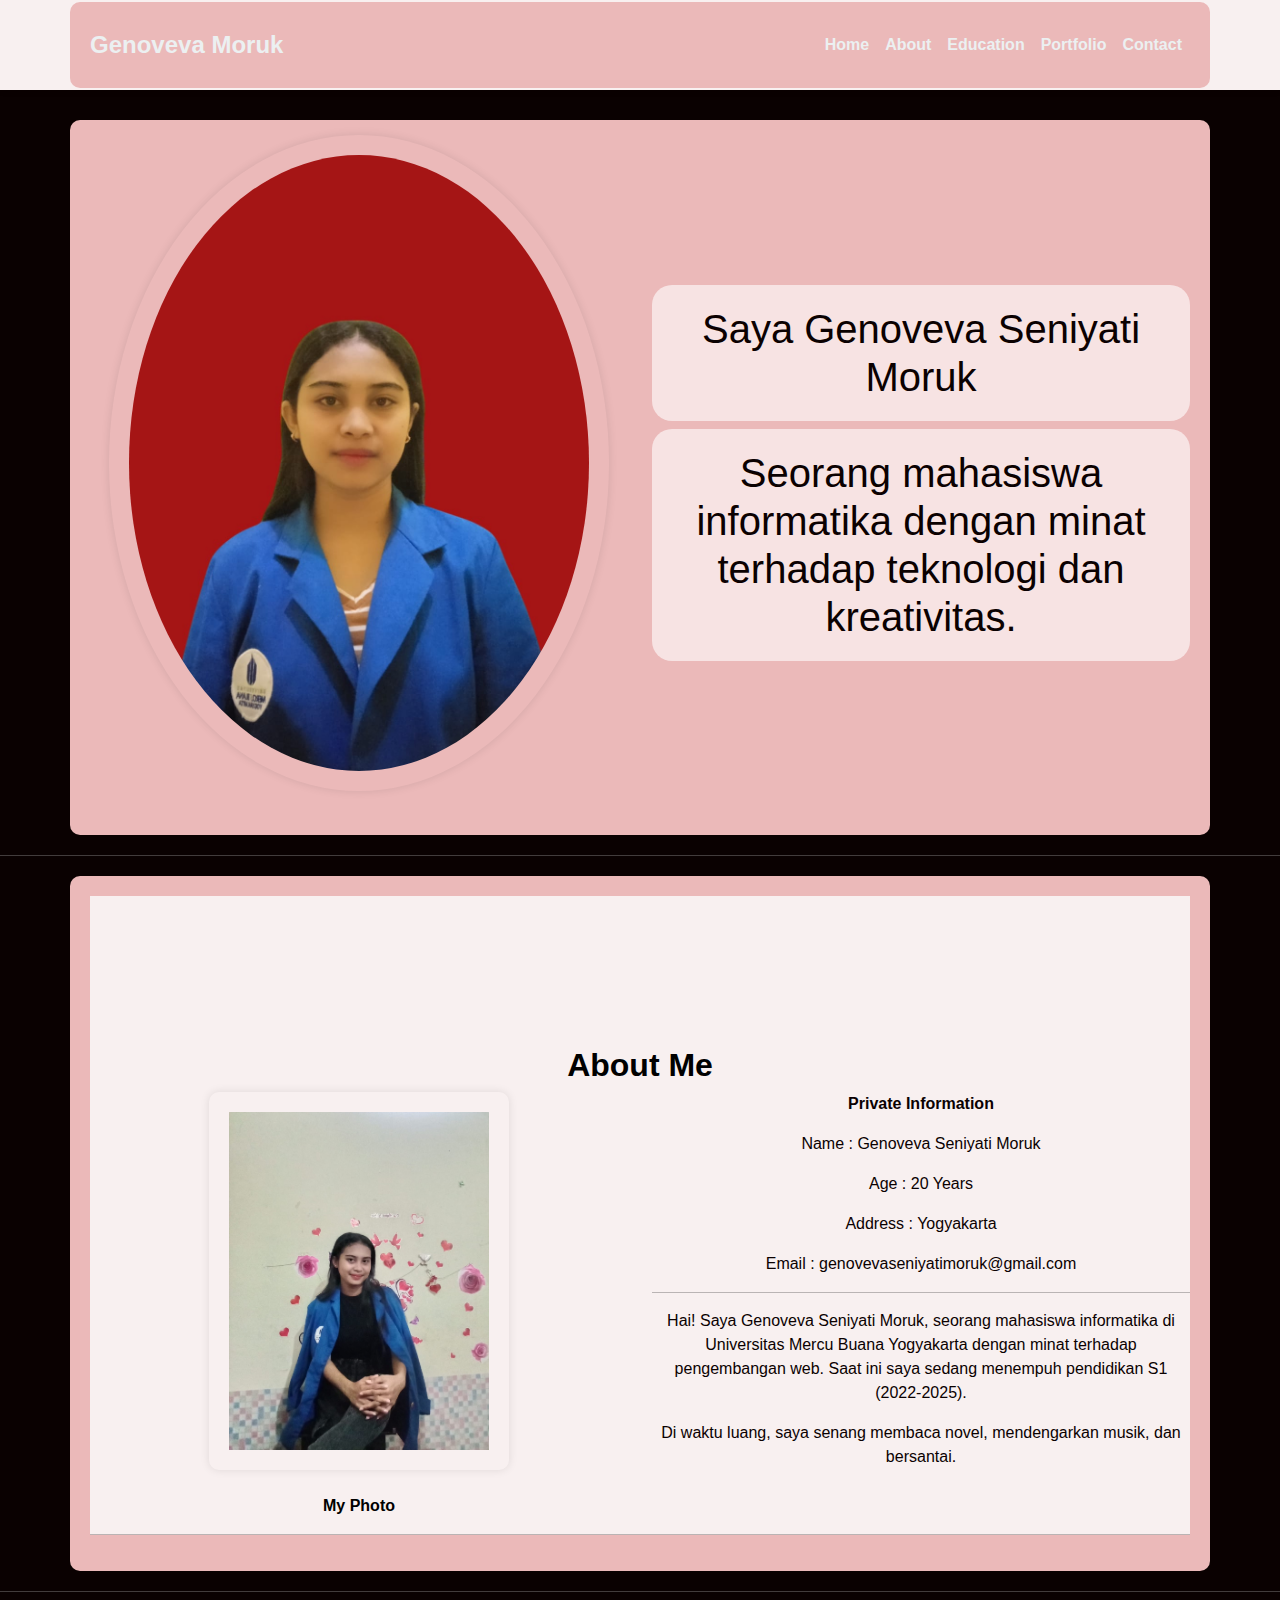
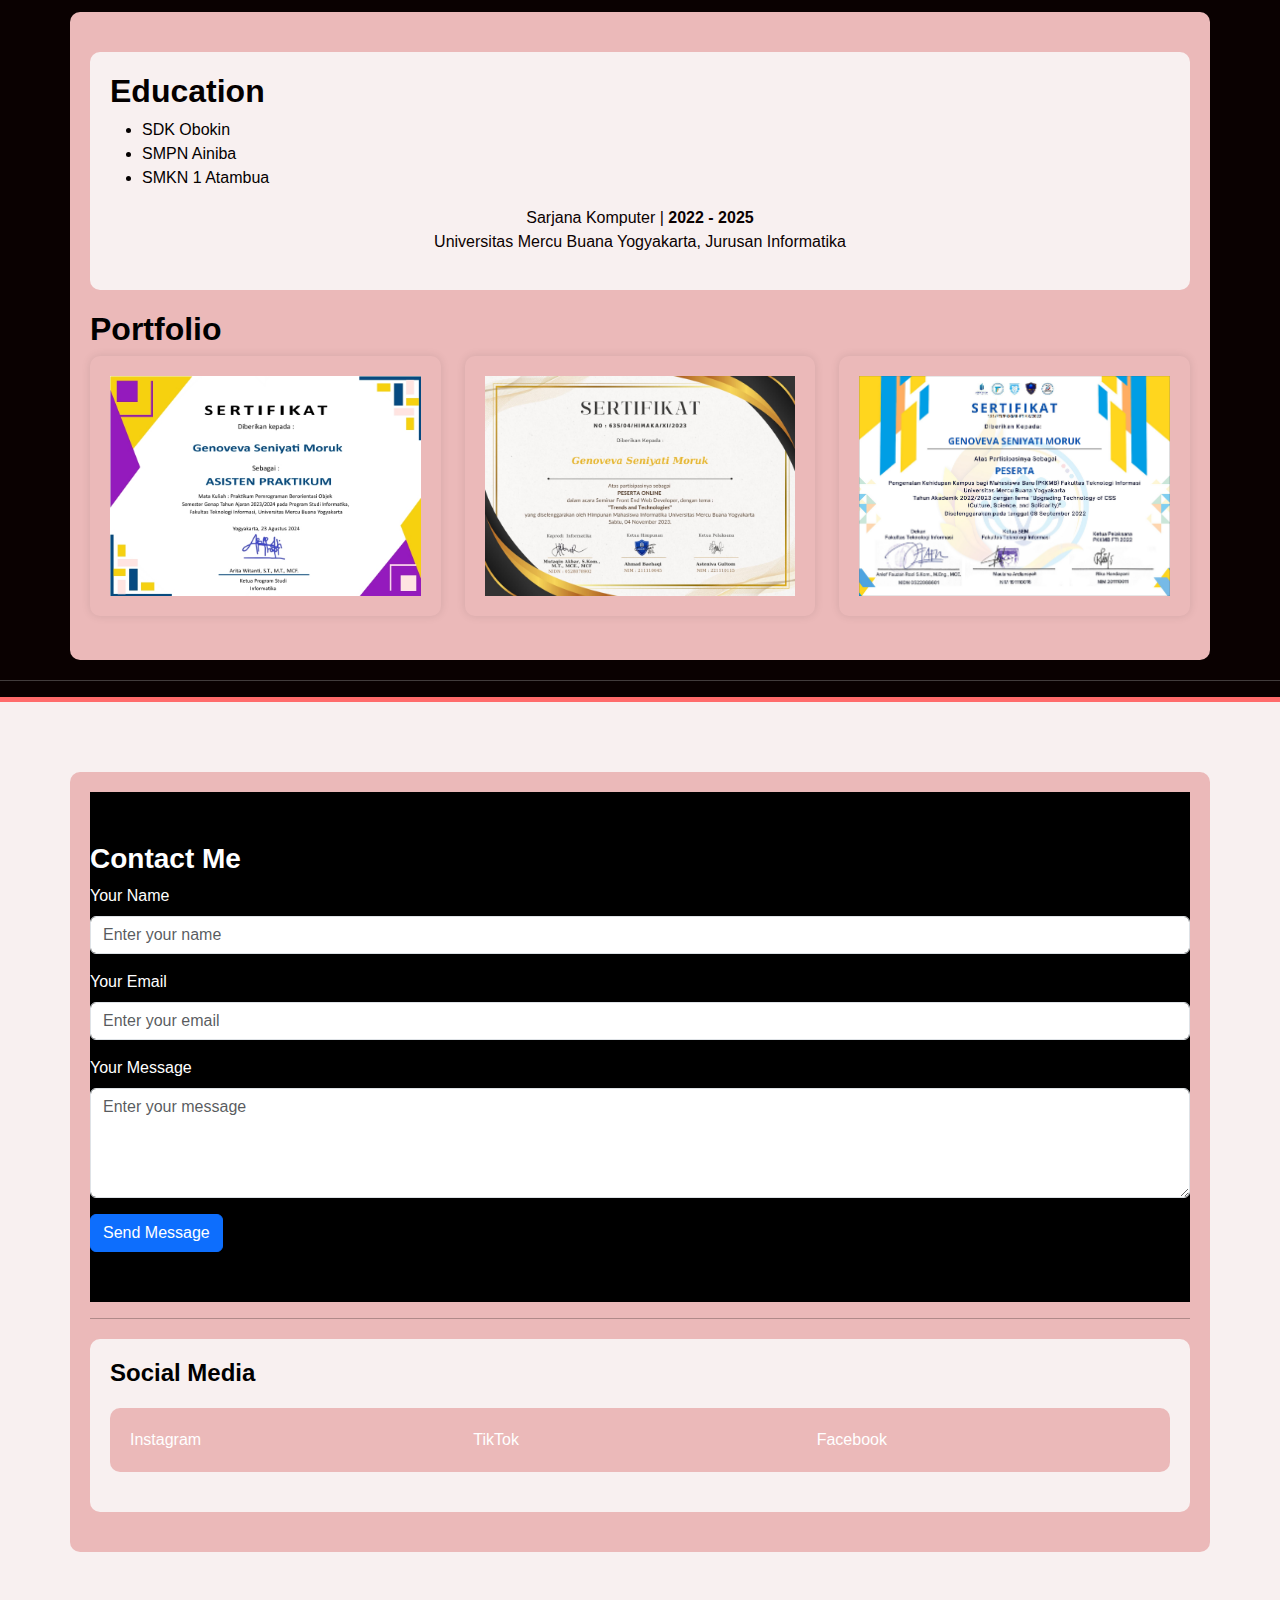
<file: index.html>
<!DOCTYPE html>
<html lang="en">
<head>
    <meta charset="UTF-8">
    <meta name="viewport" content="width=device-width, initial-scale=1.0">
    <title>Genoveva Seniyati Moruk - Portofolio</title>

    <!-- Bootstrap CSS -->
    <link href="https://cdn.jsdelivr.net/npm/bootstrap@5.3.3/dist/css/bootstrap.min.css" 
    rel="stylesheet" 
    integrity="sha384-QWTKZyjpPEjISv5WaRU9OFeRpok6YctnYmDr5pNlyT2bRjXh0JMhjY6hW+ALEwIH" 
    crossorigin="anonymous">

    <!-- Bootstrap JavaScript -->
    <script src="https://cdn.jsdelivr.net/npm/bootstrap@5.3.3/dist/js/bootstrap.bundle.min.js" 
    integrity="sha384-YvpcrYf0tY3lHB60NNkmXc5s9fDVZLESaAA55NDzOxhy9GkcIdslK1eN7N6jIeHz" 
    crossorigin="anonymous"
    ></script>

    <!-- Custom CSS -->
    <link rel="stylesheet" href="style.css">
    
    <!-- Custom Styling -->
    <style>
        .jumbotron {
            padding-top: 100px; 
        }

        .about-section {
            padding-top: 150px; 
        }
        
        .education-section,
        .skills-section,
        .portfolio-section,
        #contact {
            padding-top: 100px; 
        }


        /* Komposisi Warna */
        body {
            font-family: 'Segoe UI', Tahoma, Geneva, Verdana, sans-serif;
            background-color: #0a0101; 
            color: #ecf0f1; 
        }

        .skills-section,
        .education-section,
        .portfolio-section {
            background-color: #f8f0f0; 
            color: #040000; 
            padding: 20px;
            border-radius: 10px; 
            margin: 20px auto; 
        }
    
        /* Navigasi */
        .navbar {
            background-color: #f8f0f0 !important;
        }
    
        .navbar-brand {
            font-weight: bold;
            color: #ecf0f1; 
            font-size: 24px;
        }
    
        .navbar-nav .nav-link {
            color: #ecf0f1; 
            font-weight: bold;
            transition: color 0.3s;
        }
    
        .navbar-nav .nav-link:hover {
            color: #e8ebed; 
        }
        .navbar {
            height: 90px;
        }
    
        /* Footer */
        footer {
            background-color: #f8f0f0; 
            color: #ecf0f1; 
            padding: 50px 0;
        }
    
        footer a {
            color: #2a9ab6; 
            transition: color 0.3s;
        }
    
        footer a:hover {
            color: #3498db; 
        }
    
        /* Bagian Contact Me dan Social Media*/
        #contact {
            background-color: #000000; 
            color: #ffffff;
            padding: 50px 0;
        }

        #contact h3 {
            color: #ffffff; 
        }

        /* Social Media Section */
        #social-media {
            background-color: #f8f0f0; 
            color: #000000; 
            padding: 20px; 
            border-radius: 10px; 
            margin: 20px auto; 
        }

        #social-media .section-heading {
            color: #000000; 
            font-size: 24px;
            font-weight: bold;
            margin-bottom: 20px;
        }

        #social-media a {
            color: #fff; 
            transition: color 0.3s;
            text-decoration: none; 
        }

        #social-media a:hover {
            color: #3498db; 
        }

        #social-media .row {
            margin-left: -5px; 
            margin-right: -5px; 
        }

        #social-media .col-md-4 {
            padding-left: 5px; 
            padding-right: 5px; 
        }

        /* Custom Styling */
        .container {
            background-color: rgb(235, 185, 185); 
            color: black; 
            padding: 20px; 
            border-radius: 10px; 
            margin: 20px auto; 
        }
    
        .about-section {
            background-color: #f8f0f0; 
        }
        .fixed-top-nav {
            position: fixed;
            top: 0;
            left: 0;
            width: 100%;
            z-index: 1000;
            background-color: #f8f0f0;
        }
    </style>
</head>

<body>
    <!-- Navbar -->
    <nav class="navbar navbar-expand-lg navbar-light bg-light fixed-top-nav">
        <div class="container">
            <a class="navbar-brand" href="#home">Genoveva Moruk</a>
            <button class="navbar-toggler" 
            type="button" 
            data-bs-toggle="collapse" 
            data-bs-target="#navbarNav" 
            aria-controls="navbarNav" 
            aria-expanded="false" 
            aria-label="Toggle navigation">
                <span class="navbar-toggler-icon"></span>
            </button>
            <div class="collapse navbar-collapse justify-content-end" id="navbarNav">
                <ul class="navbar-nav">
                    <li class="nav-item">
                        <a class="nav-link" href="#home">Home</a>
                    </li>
                    <li class="nav-item">
                        <a class="nav-link" href="#about">About</a>
                    </li>
                    <li class="nav-item">
                        <a class="nav-link" href="#education">Education</a>
                    </li>

                    <li class="nav-item">
                        <a class="nav-link" href="#portfolio">Portfolio</a>
                    </li>
                    <li class="nav-item">
                        <a class="nav-link" href="#contact">Contact</a>
                    </li>
                </ul>
            </div>
        </div>
    </nav>

    <!-- HOME -->
    <div id="home" class="jumbotron">
        <div class="container">
            <div class="row align-items-center">
                <div class="col-md-6">
                    <img height="500" width="500" src="./assets/img/genoveva.jpg" 
                    class="img-fluid rounded-circle mx-auto d-block mb-4" 
                    alt="Genoveva S Moruk" style="margin-top: -5px;">
                </div>
                <div class="col-md-6">
                    <h1>Saya Genoveva Seniyati Moruk</h1>
                    <h1>Seorang mahasiswa informatika dengan minat terhadap teknologi dan kreativitas.</h1>
                </div>
            </div>
        </div>
    </div>
    
    <hr>
    
    <div class="container">
        <!-- Kolom 1 -->
        <div class="row">
            <div class="col-md-12 text-center">
                <!-- Bagian About Me -->
                <div class="about-section" id="about">
                    <h2 class="section-heading"><strong>About Me</strong></h2>
                    <div class="row">
                        <div class="col-md-6">
                            <img width="300" src="./assets/img/ty.jpg" class="img-fluid mb-4"> <strong>My Photo</strong> 
                        </div>
                        <div class="col-md-6">
                            <p class="section-subheading"><strong>Private Information</strong></p>
                            <p class="section-subheading">Name      : Genoveva Seniyati Moruk</p>
                            <p class="section-subheading">Age       : 20 Years</p>
                            <p class="section-subheading">Address   : Yogyakarta</p>
                            <p class="section-subheading">Email     : genovevaseniyatimoruk@gmail.com</p>
                            <hr>
                            <p class="section-subheading">Hai! Saya Genoveva Seniyati Moruk, seorang mahasiswa informatika di Universitas Mercu Buana Yogyakarta 
                                dengan minat terhadap pengembangan web. Saat ini saya sedang menempuh pendidikan S1 (2022-2025).
                            <p class="section-subheading">Di waktu luang, saya senang membaca novel, mendengarkan musik, dan bersantai.</p>
                        </div>
                    </div>
                    <hr class="divider">
                </div>
            </div>
        </div>
    </div>
        
    <hr>

    <div class="container">
        <!-- Kolom 2 -->
        <div class="education-section" id="education">
            <h2 class="section-heading"><strong>Education</strong></h2>
            <ul>
                <li>SDK Obokin</li>
                <li>SMPN Ainiba</li>
                <li>SMKN 1 Atambua</li>
            </ul>
            <p class="section-subheading">Sarjana Komputer | <strong>2022 - 2025</strong><br>Universitas Mercu Buana Yogyakarta, Jurusan Informatika</p>
        </div>



        <!-- Kolom 4 -->
        <div id="portfolio">
            <h2 class="section-heading"><strong>Portfolio</strong></h2>
            <div class="row">
                <div class="col-md-4 mb-4 portfolio-item">
                    <img height="500" width="500" src="./assets/img/sertifikat1.jpg" class="img-fluid" alt="genoveva">
                </div>
                <div class="col-md-4 mb-4 portfolio-item">
                    <img src="./assets/img/sertifikat2.jpg" class="img-fluid" alt="Portofolio Item 2">
                </div>
                <div class="col-md-4 mb-4 portfolio-item">
                    <img src="./assets/img/sertifikat3.png" class="img-fluid" alt="Portofolio Item 3">
                </div>
            </div>
        </div>
    </div>

    <hr>

    <!-- Footer -->
    <footer>
        <div class="container">
            <!-- Bagian Contact Me -->
            <div id="contact">
                <h3 class="section-heading"><strong>Contact Me</strong></h3>
                <form action="/submit_contact_form" method="POST">
                    <div class="mb-3">
                        <label for="name" class="form-label">Your Name</label>
                        <input type="text" class="form-control" id="name" name="name" placeholder="Enter your name" required>
                    </div>
                    <div class="mb-3">
                        <label for="email" class="form-label">Your Email</label>
                        <input type="email" class="form-control" id="email" name="email" placeholder="Enter your email" required>
                    </div>
                    <div class="mb-3">
                        <label for="message" class="form-label">Your Message</label>
                        <textarea class="form-control" id="message" name="message" rows="4" placeholder="Enter your message" required></textarea>
                    </div>
                    <button type="submit" class="btn btn-primary">Send Message</button>
                </form>
            </div>

            <hr>

            <div id="social-media" class="about-section">
                <h3 class="section-heading">Social Media</h3>
                <div class="container">
                    <div class="row">
                        <div class="col-md-4">
                            <a href="https://www.instagram.com/gennova01/">Instagram</a>
                        </div>
                        <div class="col-md-4">
                            <a href="https://www.tiktok.com/@gennov05">TikTok</a>
                        </div>
                        <div class="col-md-4">
                            <a href="https://www.facebook.com/profile.php?id=100091540551821">Facebook</a>
                        </div>
                    </div>
                </div>
            </div>
        </div>
    </footer>

    <!-- Skrip JavaScript smooth scrolling -->
    <script>
        // Smooth scrolling script
        document.querySelectorAll('a[href^="#"]').forEach(anchor => {
            anchor.addEventListener('click', function (e) {
                e.preventDefault();

                document.querySelector(this.getAttribute('href')).scrollIntoView({
                    behavior: 'smooth'
                });
            });
        });
    </script>
</body>
</html>
</file>
<file: style.css>
body {
    font-family: 'Poppins', sans-serif; /* Menggunakan font Poppins */
    margin: 0;
    padding: 0;
    background-color: #5b5c5e; /* Mengubah warna background menjadi lebih lembut */
}

h1 {
    color: #0b0101; /* Mengubah warna judul menjadi merah muda */
    text-align: center;
    background-color: #f7e3e3; /* Tetap menggunakan latar belakang putih untuk kontras */
    padding: 20px;
    border-radius: 20px; /* Menambah border radius pada judul */
    box-shadow: 0px 0px 10px white(180, 37, 37, 0.1); /* Menambah bayangan pada judul */
}

img {
    max-width: 100%;
    display: block;
    margin: auto;
    padding: 20px;
    text-align: center;
    border-radius: 10px; /* Menambah border radius pada gambar */
    box-shadow: 0px 0px 10px rgba(0, 0, 0, 0.1); /* Menambah bayangan pada gambar */
}

p {
    text-align: center;  
    color: #0b0101; /* Tetap menggunakan warna teks yang sama */
}

.navbar {
    background-color: #080000; /* Mengubah warna background navbar menjadi putih */
    box-shadow: 0px 2px 5px rgba(0, 0, 0, 0.1); /* Menambah bayangan pada navbar */
}

.navbar-brand,
.navbar-nav .nav-link {
    color: #000000; /* Menggunakan warna teks yang lebih gelap pada navbar */
}

.navbar-nav .nav-link:hover {
    color: #ff6b6b; /* Mengubah warna highlight pada navbar menjadi merah muda */
}

.btn-custom {
    background-color: #ff6b6b;
    border-color: #ff6b6b;
    color: #fff;
    transition: all 0.3s;
    border-radius: 20px; /* Menambah border radius pada tombol */
    box-shadow: 0px 2px 5px rgba(0, 0, 0, 0.1); /* Menambah bayangan pada tombol */
}

.btn-custom:hover {
    background-color: #ff8787;
    border-color: #ff8787;
    color: #fff;
    transform: scale(1.05);
}

footer {
    background-color: #333;
    color: #fff;
    padding: 50px 0;
    border-top: 5px solid #ff6b6b; /* Menambah border atas pada footer */
}

footer a {
    color: #090101;
    transition: color 0.3s;
}

footer a:hover {
    color: #ff6b6b;
}
</file>
